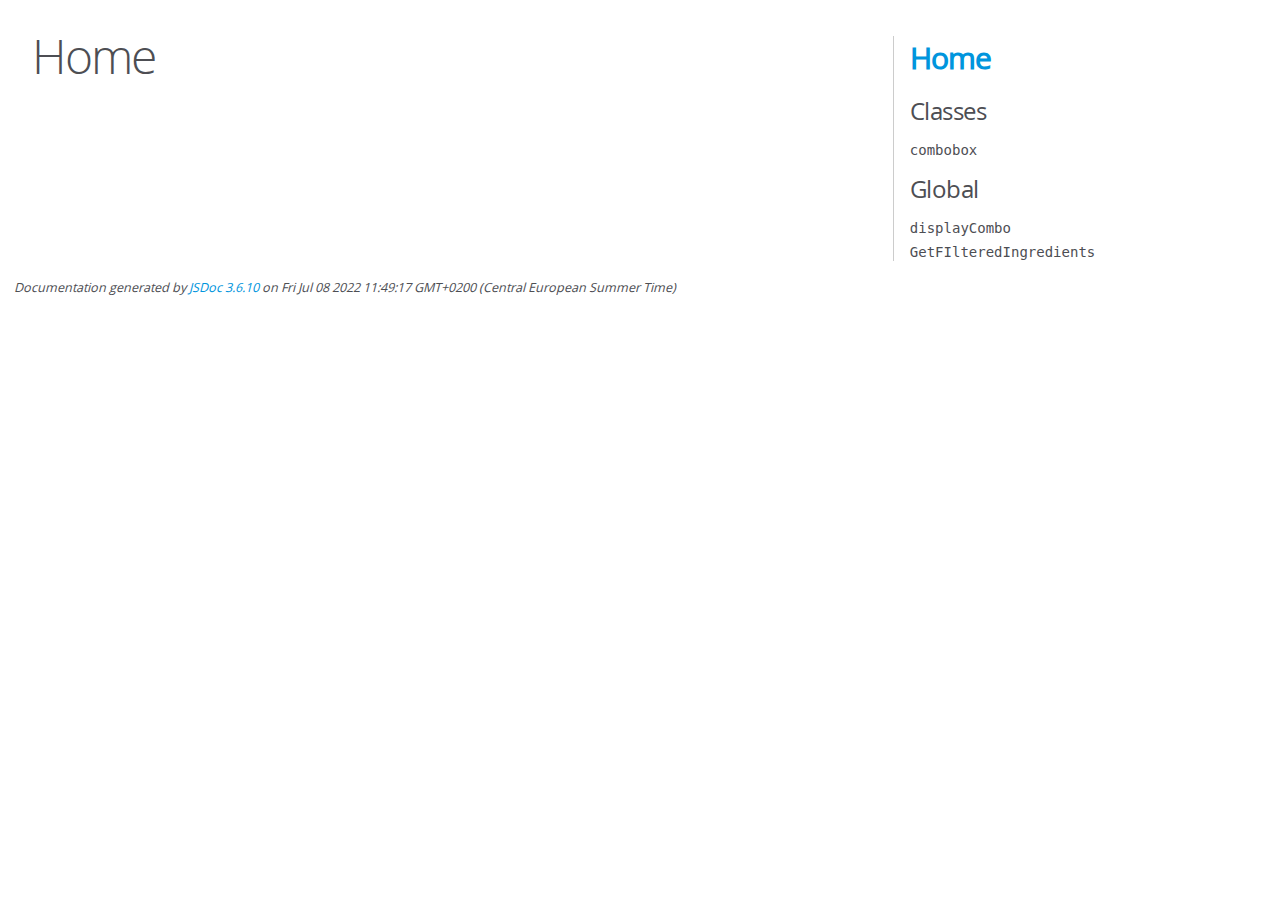
<file: docs/index.html>
<!DOCTYPE html>
<html lang="en">
<head>
    <meta charset="utf-8">
    <title>JSDoc: Home</title>

    <script src="scripts/prettify/prettify.js"> </script>
    <script src="scripts/prettify/lang-css.js"> </script>
    <!--[if lt IE 9]>
      <script src="//html5shiv.googlecode.com/svn/trunk/html5.js"></script>
    <![endif]-->
    <link type="text/css" rel="stylesheet" href="styles/prettify-tomorrow.css">
    <link type="text/css" rel="stylesheet" href="styles/jsdoc-default.css">
</head>

<body>

<div id="main">

    <h1 class="page-title">Home</h1>

    



    


    <h3> </h3>










    









</div>

<nav>
    <h2><a href="index.html">Home</a></h2><h3>Classes</h3><ul><li><a href="combobox.html">combobox</a></li></ul><h3>Global</h3><ul><li><a href="global.html#displayCombo">displayCombo</a></li><li><a href="global.html#GetFIlteredIngredients">GetFIlteredIngredients</a></li></ul>
</nav>

<br class="clear">

<footer>
    Documentation generated by <a href="https://github.com/jsdoc/jsdoc">JSDoc 3.6.10</a> on Fri Jul 08 2022 11:49:17 GMT+0200 (Central European Summer Time)
</footer>

<script> prettyPrint(); </script>
<script src="scripts/linenumber.js"> </script>
</body>
</html>
</file>
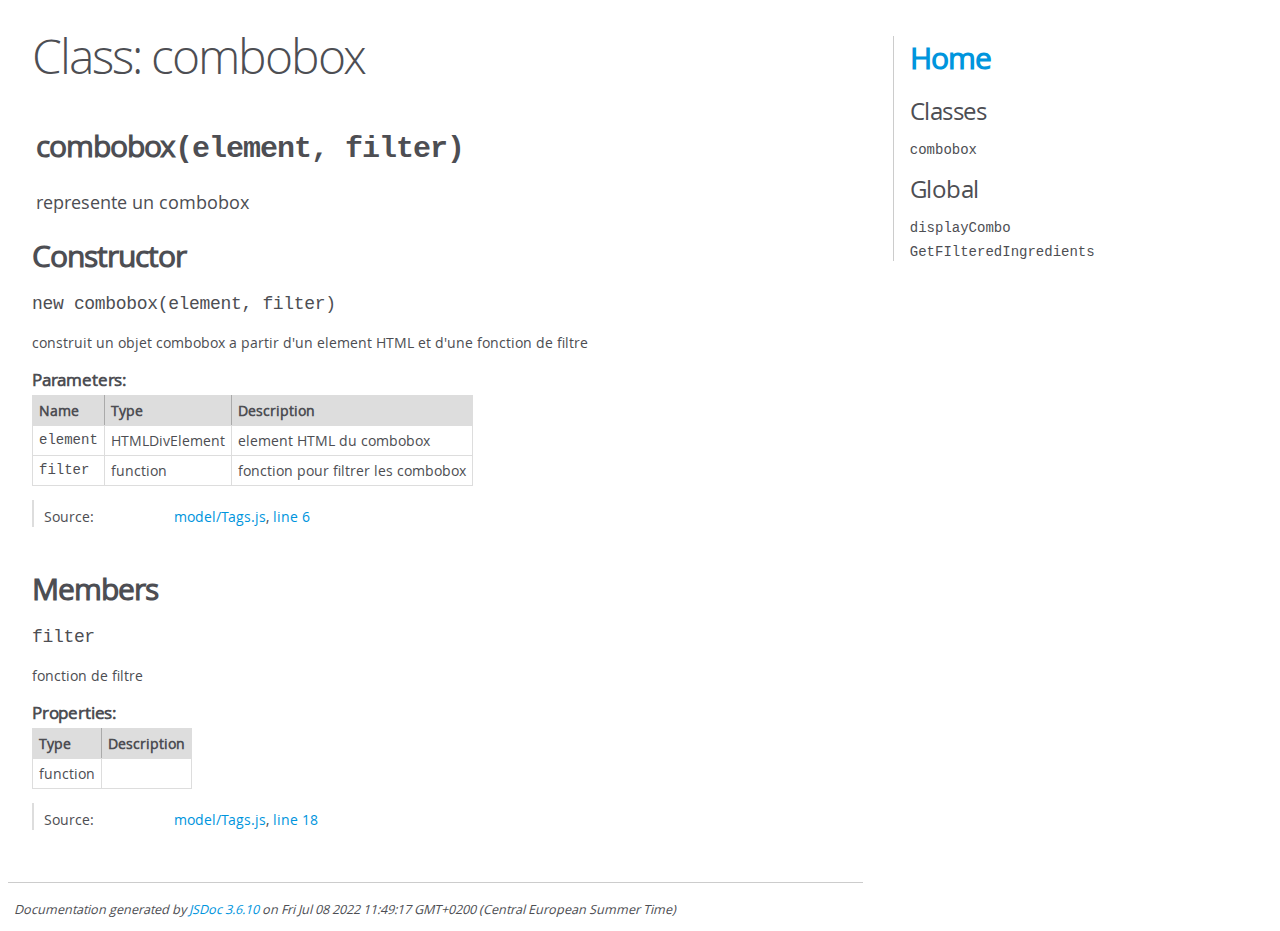
<file: docs/combobox.html>
<!DOCTYPE html>
<html lang="en">
<head>
    <meta charset="utf-8">
    <title>JSDoc: Class: combobox</title>

    <script src="scripts/prettify/prettify.js"> </script>
    <script src="scripts/prettify/lang-css.js"> </script>
    <!--[if lt IE 9]>
      <script src="//html5shiv.googlecode.com/svn/trunk/html5.js"></script>
    <![endif]-->
    <link type="text/css" rel="stylesheet" href="styles/prettify-tomorrow.css">
    <link type="text/css" rel="stylesheet" href="styles/jsdoc-default.css">
</head>

<body>

<div id="main">

    <h1 class="page-title">Class: combobox</h1>

    




<section>

<header>
    
        <h2><span class="attribs"><span class="type-signature"></span></span>combobox<span class="signature">(element, filter)</span><span class="type-signature"></span></h2>
        
            <div class="class-description">represente un combobox</div>
        
    
</header>

<article>
    <div class="container-overview">
    
        

    
    <h2>Constructor</h2>
    

    
    <h4 class="name" id="combobox"><span class="type-signature"></span>new combobox<span class="signature">(element, filter)</span><span class="type-signature"></span></h4>
    

    



<div class="description">
    construit un objet combobox a partir d'un element HTML et d'une fonction de filtre
</div>









    <h5>Parameters:</h5>
    

<table class="params">
    <thead>
    <tr>
        
        <th>Name</th>
        

        <th>Type</th>

        

        

        <th class="last">Description</th>
    </tr>
    </thead>

    <tbody>
    

        <tr>
            
                <td class="name"><code>element</code></td>
            

            <td class="type">
            
                
<span class="param-type">HTMLDivElement</span>


            
            </td>

            

            

            <td class="description last">element HTML du combobox</td>
        </tr>

    

        <tr>
            
                <td class="name"><code>filter</code></td>
            

            <td class="type">
            
                
<span class="param-type">function</span>


            
            </td>

            

            

            <td class="description last">fonction pour filtrer les combobox</td>
        </tr>

    
    </tbody>
</table>






<dl class="details">

    

    

    

    

    

    

    

    

    

    

    

    

    
    <dt class="tag-source">Source:</dt>
    <dd class="tag-source"><ul class="dummy"><li>
        <a href="model_Tags.js.html">model/Tags.js</a>, <a href="model_Tags.js.html#line6">line 6</a>
    </li></ul></dd>
    

    

    

    
</dl>




















    
    </div>

    

    

    

    

    

    

    
        <h3 class="subsection-title">Members</h3>

        
            
<h4 class="name" id="filter"><span class="type-signature"></span>filter<span class="type-signature"></span></h4>




<div class="description">
    fonction de filtre
</div>







    <h5 class="subsection-title">Properties:</h5>

    

<table class="props">
    <thead>
    <tr>
        

        <th>Type</th>

        

        

        <th class="last">Description</th>
    </tr>
    </thead>

    <tbody>
    

        <tr>
            

            <td class="type">
            
                
<span class="param-type">function</span>


            
            </td>

            

            

            <td class="description last"></td>
        </tr>

    
    </tbody>
</table>




<dl class="details">

    

    

    

    

    

    

    

    

    

    

    

    

    
    <dt class="tag-source">Source:</dt>
    <dd class="tag-source"><ul class="dummy"><li>
        <a href="model_Tags.js.html">model/Tags.js</a>, <a href="model_Tags.js.html#line18">line 18</a>
    </li></ul></dd>
    

    

    

    
</dl>






        
    

    

    

    
</article>

</section>




</div>

<nav>
    <h2><a href="index.html">Home</a></h2><h3>Classes</h3><ul><li><a href="combobox.html">combobox</a></li></ul><h3>Global</h3><ul><li><a href="global.html#displayCombo">displayCombo</a></li><li><a href="global.html#GetFIlteredIngredients">GetFIlteredIngredients</a></li></ul>
</nav>

<br class="clear">

<footer>
    Documentation generated by <a href="https://github.com/jsdoc/jsdoc">JSDoc 3.6.10</a> on Fri Jul 08 2022 11:49:17 GMT+0200 (Central European Summer Time)
</footer>

<script> prettyPrint(); </script>
<script src="scripts/linenumber.js"> </script>
</body>
</html>
</file>
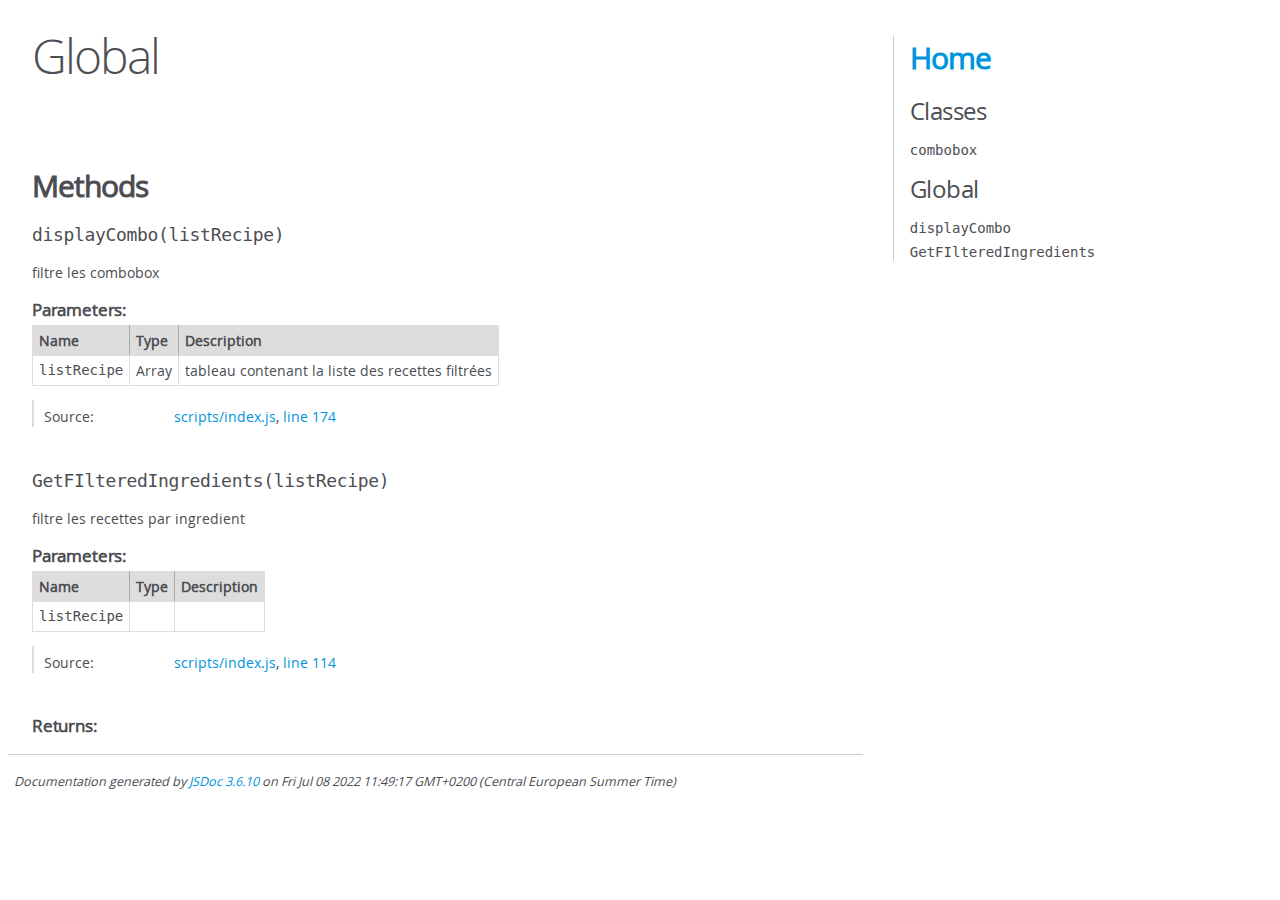
<file: docs/global.html>
<!DOCTYPE html>
<html lang="en">
<head>
    <meta charset="utf-8">
    <title>JSDoc: Global</title>

    <script src="scripts/prettify/prettify.js"> </script>
    <script src="scripts/prettify/lang-css.js"> </script>
    <!--[if lt IE 9]>
      <script src="//html5shiv.googlecode.com/svn/trunk/html5.js"></script>
    <![endif]-->
    <link type="text/css" rel="stylesheet" href="styles/prettify-tomorrow.css">
    <link type="text/css" rel="stylesheet" href="styles/jsdoc-default.css">
</head>

<body>

<div id="main">

    <h1 class="page-title">Global</h1>

    




<section>

<header>
    
        <h2></h2>
        
    
</header>

<article>
    <div class="container-overview">
    
        

        


<dl class="details">

    

    

    

    

    

    

    

    

    

    

    

    

    

    

    

    
</dl>


        
    
    </div>

    

    

    

    

    

    

    

    
        <h3 class="subsection-title">Methods</h3>

        
            

    

    
    <h4 class="name" id="displayCombo"><span class="type-signature"></span>displayCombo<span class="signature">(listRecipe)</span><span class="type-signature"></span></h4>
    

    



<div class="description">
    filtre les combobox
</div>









    <h5>Parameters:</h5>
    

<table class="params">
    <thead>
    <tr>
        
        <th>Name</th>
        

        <th>Type</th>

        

        

        <th class="last">Description</th>
    </tr>
    </thead>

    <tbody>
    

        <tr>
            
                <td class="name"><code>listRecipe</code></td>
            

            <td class="type">
            
                
<span class="param-type">Array</span>


            
            </td>

            

            

            <td class="description last">tableau contenant la liste des recettes filtrées</td>
        </tr>

    
    </tbody>
</table>






<dl class="details">

    

    

    

    

    

    

    

    

    

    

    

    

    
    <dt class="tag-source">Source:</dt>
    <dd class="tag-source"><ul class="dummy"><li>
        <a href="scripts_index.js.html">scripts/index.js</a>, <a href="scripts_index.js.html#line174">line 174</a>
    </li></ul></dd>
    

    

    

    
</dl>




















        
            

    

    
    <h4 class="name" id="GetFIlteredIngredients"><span class="type-signature"></span>GetFIlteredIngredients<span class="signature">(listRecipe)</span><span class="type-signature"></span></h4>
    

    



<div class="description">
    filtre les recettes par ingredient
</div>









    <h5>Parameters:</h5>
    

<table class="params">
    <thead>
    <tr>
        
        <th>Name</th>
        

        <th>Type</th>

        

        

        <th class="last">Description</th>
    </tr>
    </thead>

    <tbody>
    

        <tr>
            
                <td class="name"><code>listRecipe</code></td>
            

            <td class="type">
            
            </td>

            

            

            <td class="description last"></td>
        </tr>

    
    </tbody>
</table>






<dl class="details">

    

    

    

    

    

    

    

    

    

    

    

    

    
    <dt class="tag-source">Source:</dt>
    <dd class="tag-source"><ul class="dummy"><li>
        <a href="scripts_index.js.html">scripts/index.js</a>, <a href="scripts_index.js.html#line114">line 114</a>
    </li></ul></dd>
    

    

    

    
</dl>















<h5>Returns:</h5>

        


    





        
    

    

    
</article>

</section>




</div>

<nav>
    <h2><a href="index.html">Home</a></h2><h3>Classes</h3><ul><li><a href="combobox.html">combobox</a></li></ul><h3>Global</h3><ul><li><a href="global.html#displayCombo">displayCombo</a></li><li><a href="global.html#GetFIlteredIngredients">GetFIlteredIngredients</a></li></ul>
</nav>

<br class="clear">

<footer>
    Documentation generated by <a href="https://github.com/jsdoc/jsdoc">JSDoc 3.6.10</a> on Fri Jul 08 2022 11:49:17 GMT+0200 (Central European Summer Time)
</footer>

<script> prettyPrint(); </script>
<script src="scripts/linenumber.js"> </script>
</body>
</html>
</file>
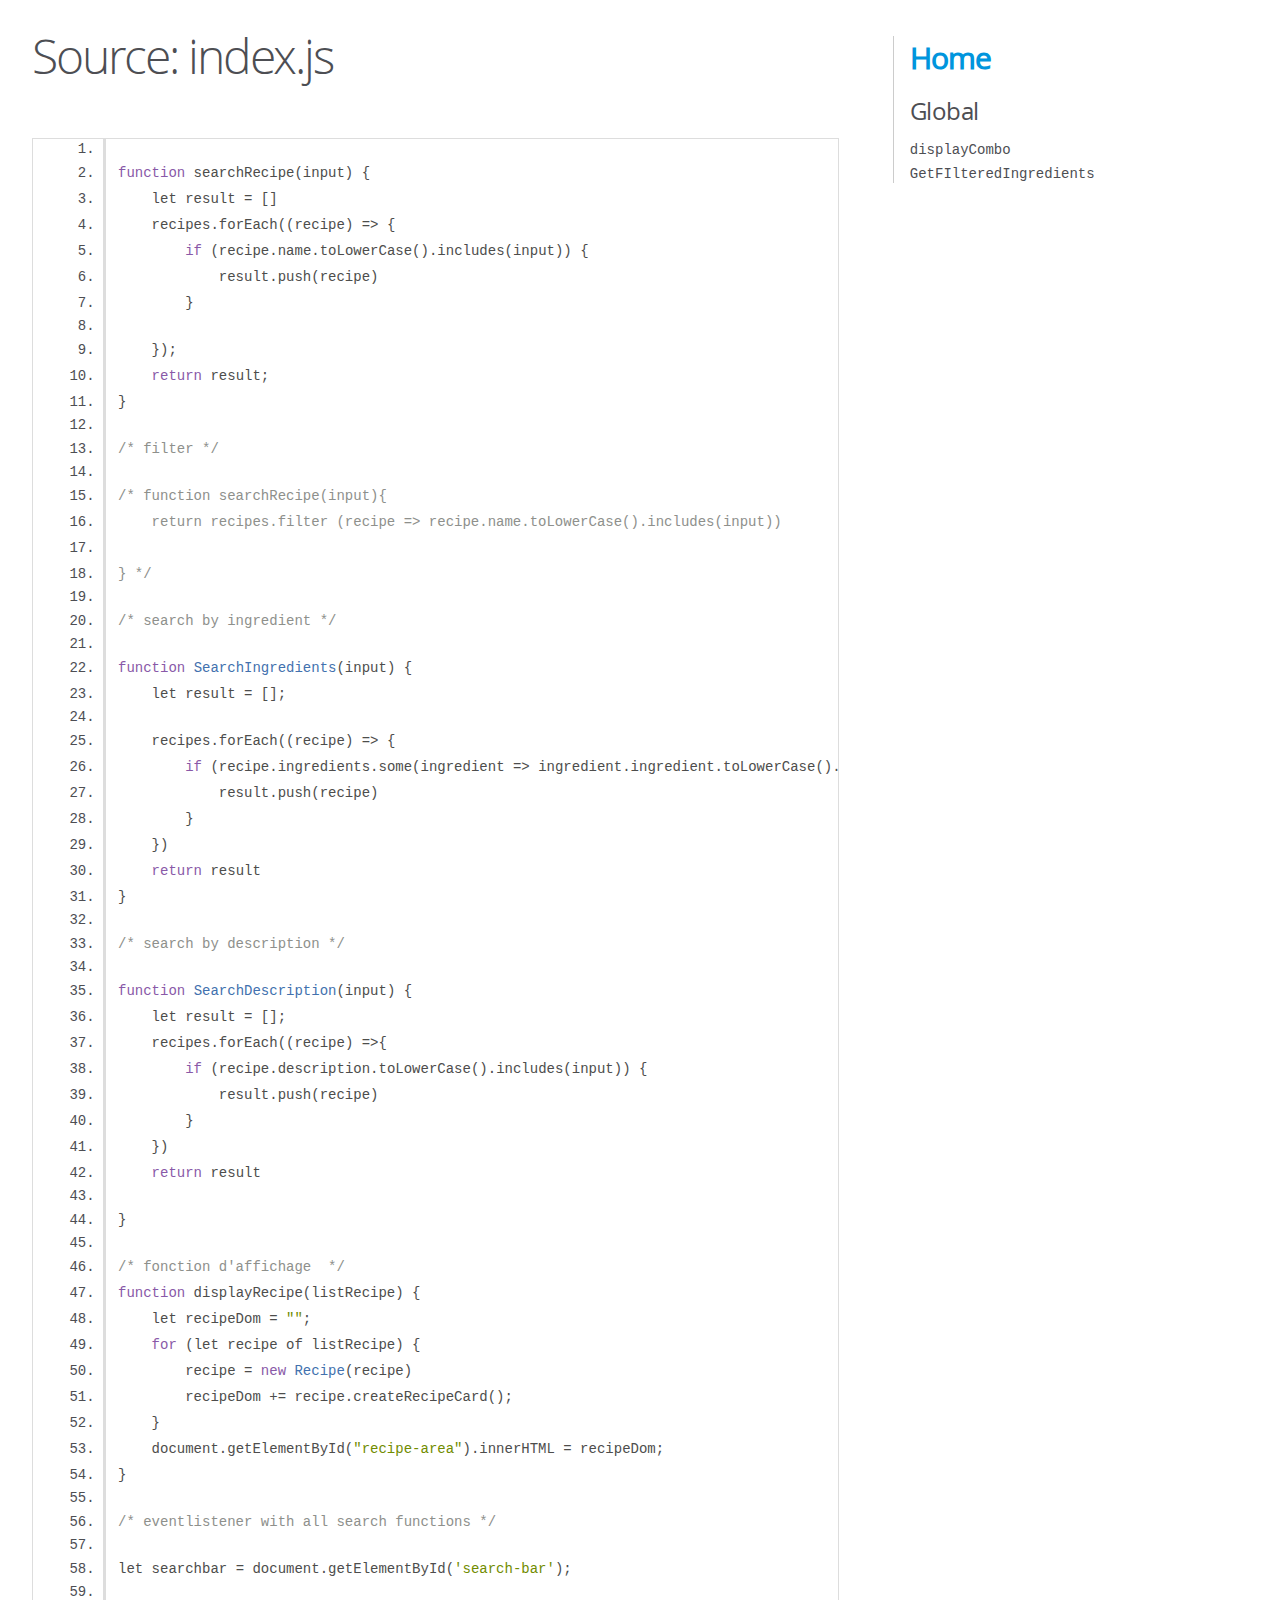
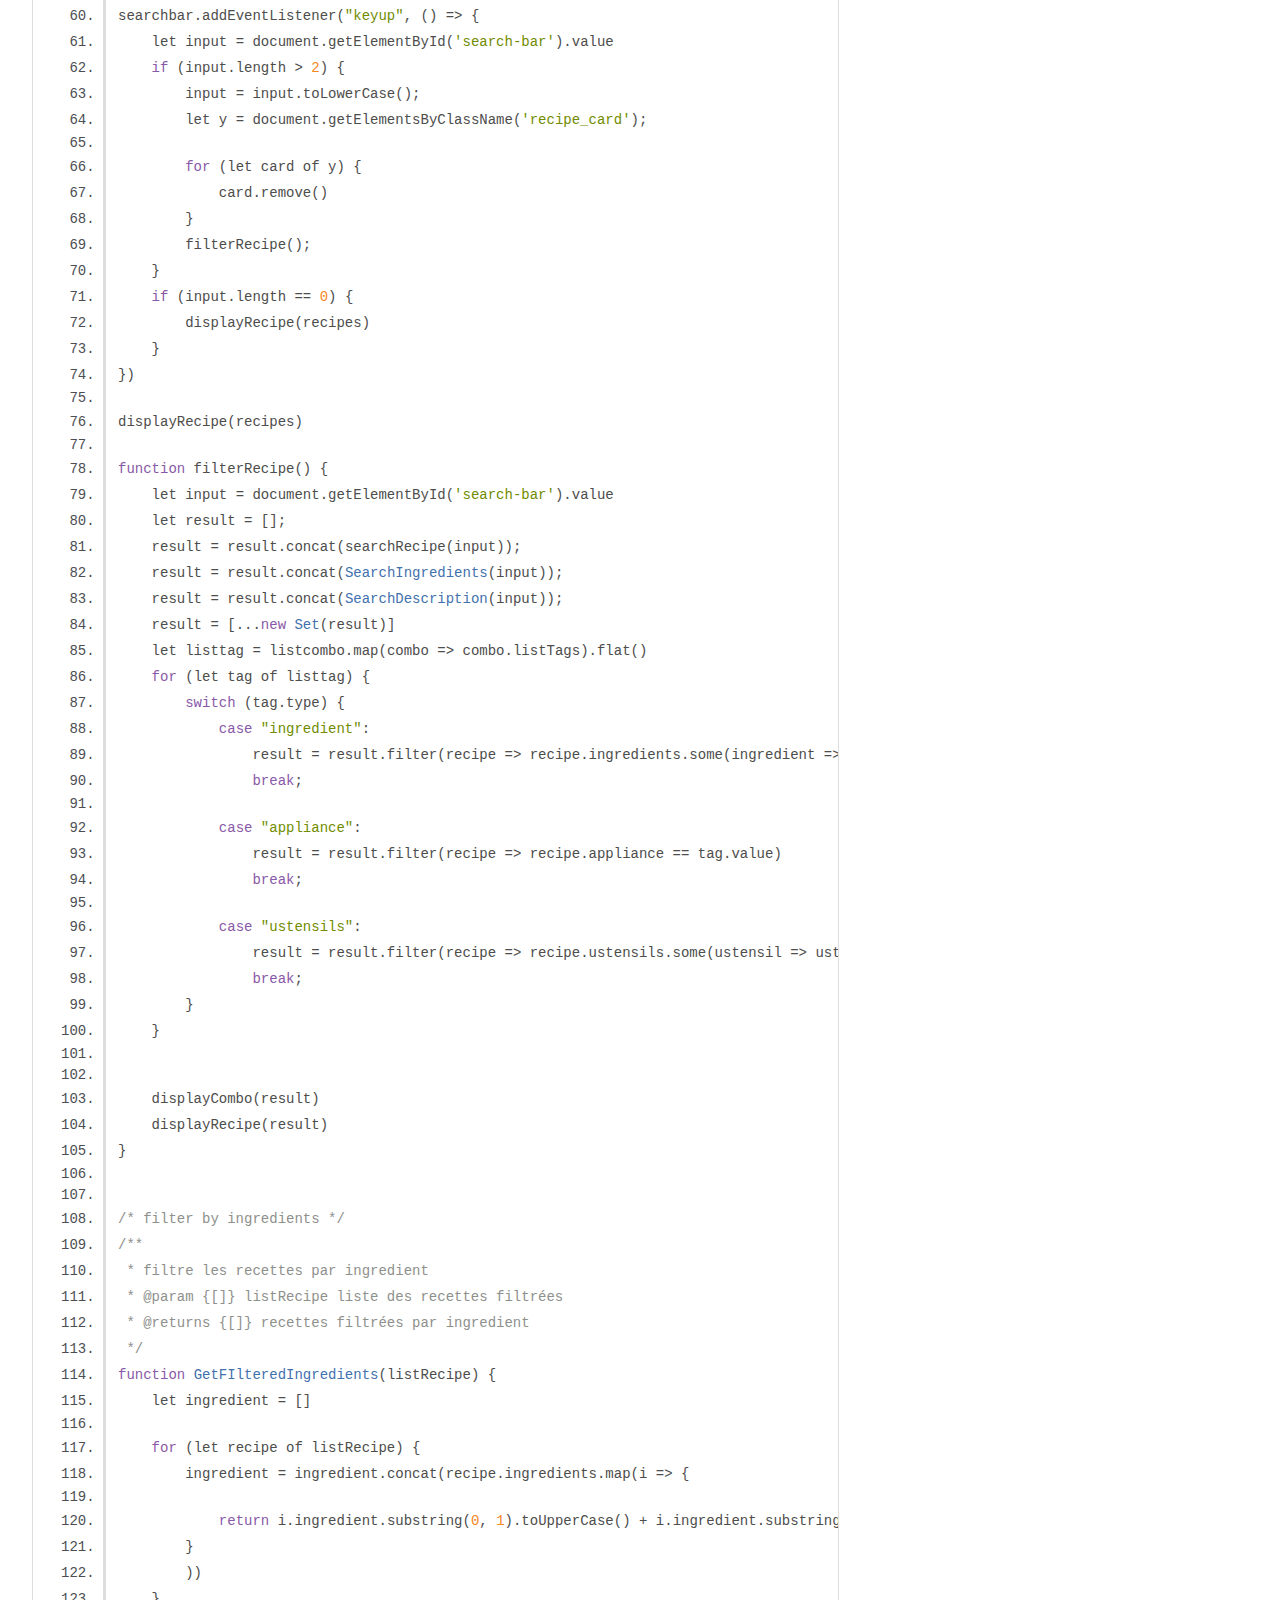
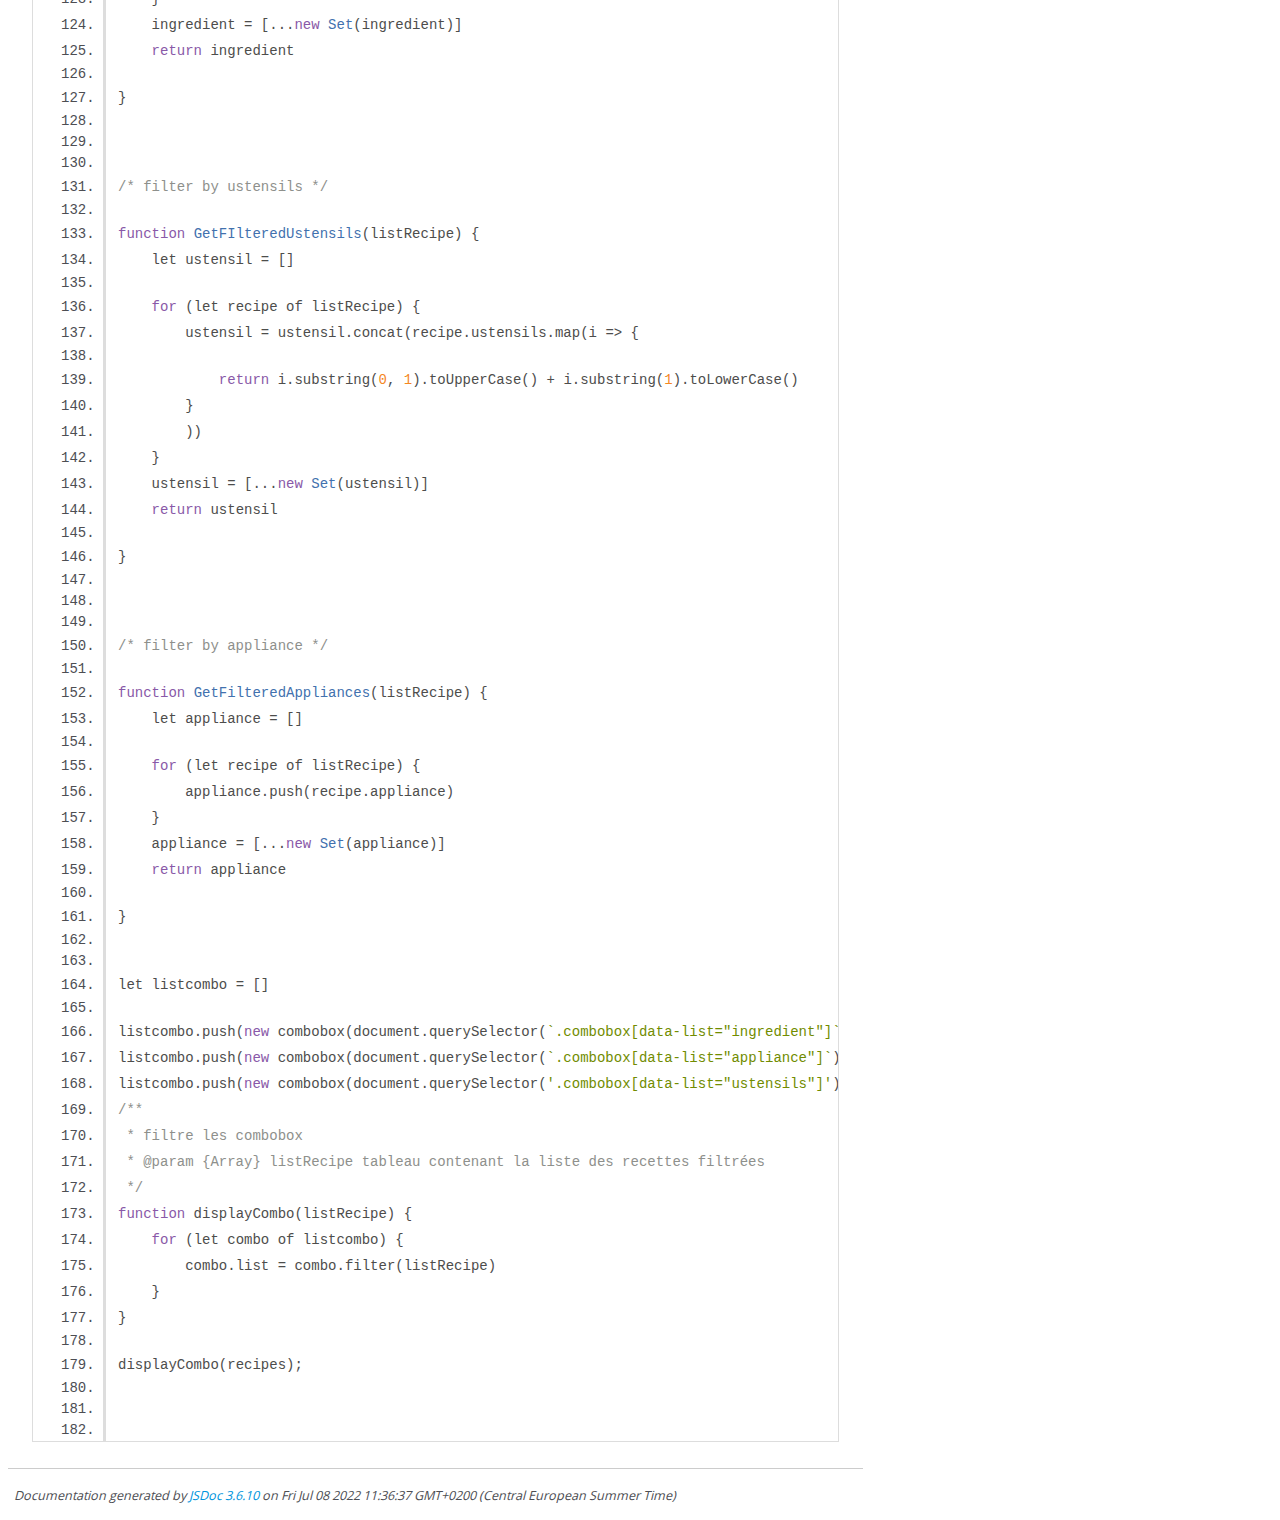
<file: docs/index.js.html>
<!DOCTYPE html>
<html lang="en">
<head>
    <meta charset="utf-8">
    <title>JSDoc: Source: index.js</title>

    <script src="scripts/prettify/prettify.js"> </script>
    <script src="scripts/prettify/lang-css.js"> </script>
    <!--[if lt IE 9]>
      <script src="//html5shiv.googlecode.com/svn/trunk/html5.js"></script>
    <![endif]-->
    <link type="text/css" rel="stylesheet" href="styles/prettify-tomorrow.css">
    <link type="text/css" rel="stylesheet" href="styles/jsdoc-default.css">
</head>

<body>

<div id="main">

    <h1 class="page-title">Source: index.js</h1>

    



    
    <section>
        <article>
            <pre class="prettyprint source linenums"><code>
function searchRecipe(input) {
    let result = []
    recipes.forEach((recipe) => {
        if (recipe.name.toLowerCase().includes(input)) {
            result.push(recipe)
        }

    });
    return result;
}

/* filter */

/* function searchRecipe(input){
    return recipes.filter (recipe => recipe.name.toLowerCase().includes(input))
    
} */

/* search by ingredient */

function SearchIngredients(input) {
    let result = [];

    recipes.forEach((recipe) => {
        if (recipe.ingredients.some(ingredient => ingredient.ingredient.toLowerCase().includes(input))) {
            result.push(recipe)
        }
    })
    return result
}

/* search by description */

function SearchDescription(input) {
    let result = [];
    recipes.forEach((recipe) =>{
        if (recipe.description.toLowerCase().includes(input)) {
            result.push(recipe)
        }
    })
    return result

}

/* fonction d'affichage  */
function displayRecipe(listRecipe) {
    let recipeDom = "";
    for (let recipe of listRecipe) {
        recipe = new Recipe(recipe)
        recipeDom += recipe.createRecipeCard();
    }
    document.getElementById("recipe-area").innerHTML = recipeDom;
}

/* eventlistener with all search functions */

let searchbar = document.getElementById('search-bar');

searchbar.addEventListener("keyup", () => {
    let input = document.getElementById('search-bar').value
    if (input.length > 2) {
        input = input.toLowerCase();
        let y = document.getElementsByClassName('recipe_card');

        for (let card of y) {
            card.remove()
        }
        filterRecipe();
    }
    if (input.length == 0) {
        displayRecipe(recipes)
    }
})

displayRecipe(recipes)

function filterRecipe() {
    let input = document.getElementById('search-bar').value
    let result = [];
    result = result.concat(searchRecipe(input));
    result = result.concat(SearchIngredients(input));
    result = result.concat(SearchDescription(input));
    result = [...new Set(result)]
    let listtag = listcombo.map(combo => combo.listTags).flat()
    for (let tag of listtag) {
        switch (tag.type) {
            case "ingredient":
                result = result.filter(recipe => recipe.ingredients.some(ingredient => ingredient.ingredient == tag.value))
                break;

            case "appliance":
                result = result.filter(recipe => recipe.appliance == tag.value)
                break;

            case "ustensils":
                result = result.filter(recipe => recipe.ustensils.some(ustensil => ustensil.toLowerCase() == tag.value.toLowerCase()))
                break;
        }
    }


    displayCombo(result)
    displayRecipe(result)
}


/* filter by ingredients */
/**
 * filtre les recettes par ingredient
 * @param {[]} listRecipe liste des recettes filtrées
 * @returns {[]} recettes filtrées par ingredient
 */
function GetFIlteredIngredients(listRecipe) {
    let ingredient = []

    for (let recipe of listRecipe) {
        ingredient = ingredient.concat(recipe.ingredients.map(i => {

            return i.ingredient.substring(0, 1).toUpperCase() + i.ingredient.substring(1).toLowerCase()
        }
        ))
    }
    ingredient = [...new Set(ingredient)]
    return ingredient

}



/* filter by ustensils */

function GetFIlteredUstensils(listRecipe) {
    let ustensil = []

    for (let recipe of listRecipe) {
        ustensil = ustensil.concat(recipe.ustensils.map(i => {

            return i.substring(0, 1).toUpperCase() + i.substring(1).toLowerCase()
        }
        ))
    }
    ustensil = [...new Set(ustensil)]
    return ustensil

}



/* filter by appliance */

function GetFilteredAppliances(listRecipe) {
    let appliance = []

    for (let recipe of listRecipe) {
        appliance.push(recipe.appliance)
    }
    appliance = [...new Set(appliance)]
    return appliance

}


let listcombo = []

listcombo.push(new combobox(document.querySelector(`.combobox[data-list="ingredient"]`), GetFIlteredIngredients))
listcombo.push(new combobox(document.querySelector(`.combobox[data-list="appliance"]`), GetFilteredAppliances))
listcombo.push(new combobox(document.querySelector('.combobox[data-list="ustensils"]'), GetFIlteredUstensils))
/**
 * filtre les combobox
 * @param {Array} listRecipe tableau contenant la liste des recettes filtrées
 */
function displayCombo(listRecipe) {
    for (let combo of listcombo) {
        combo.list = combo.filter(listRecipe)
    }
}

displayCombo(recipes);



</code></pre>
        </article>
    </section>




</div>

<nav>
    <h2><a href="index.html">Home</a></h2><h3>Global</h3><ul><li><a href="global.html#displayCombo">displayCombo</a></li><li><a href="global.html#GetFIlteredIngredients">GetFIlteredIngredients</a></li></ul>
</nav>

<br class="clear">

<footer>
    Documentation generated by <a href="https://github.com/jsdoc/jsdoc">JSDoc 3.6.10</a> on Fri Jul 08 2022 11:36:37 GMT+0200 (Central European Summer Time)
</footer>

<script> prettyPrint(); </script>
<script src="scripts/linenumber.js"> </script>
</body>
</html>
</file>
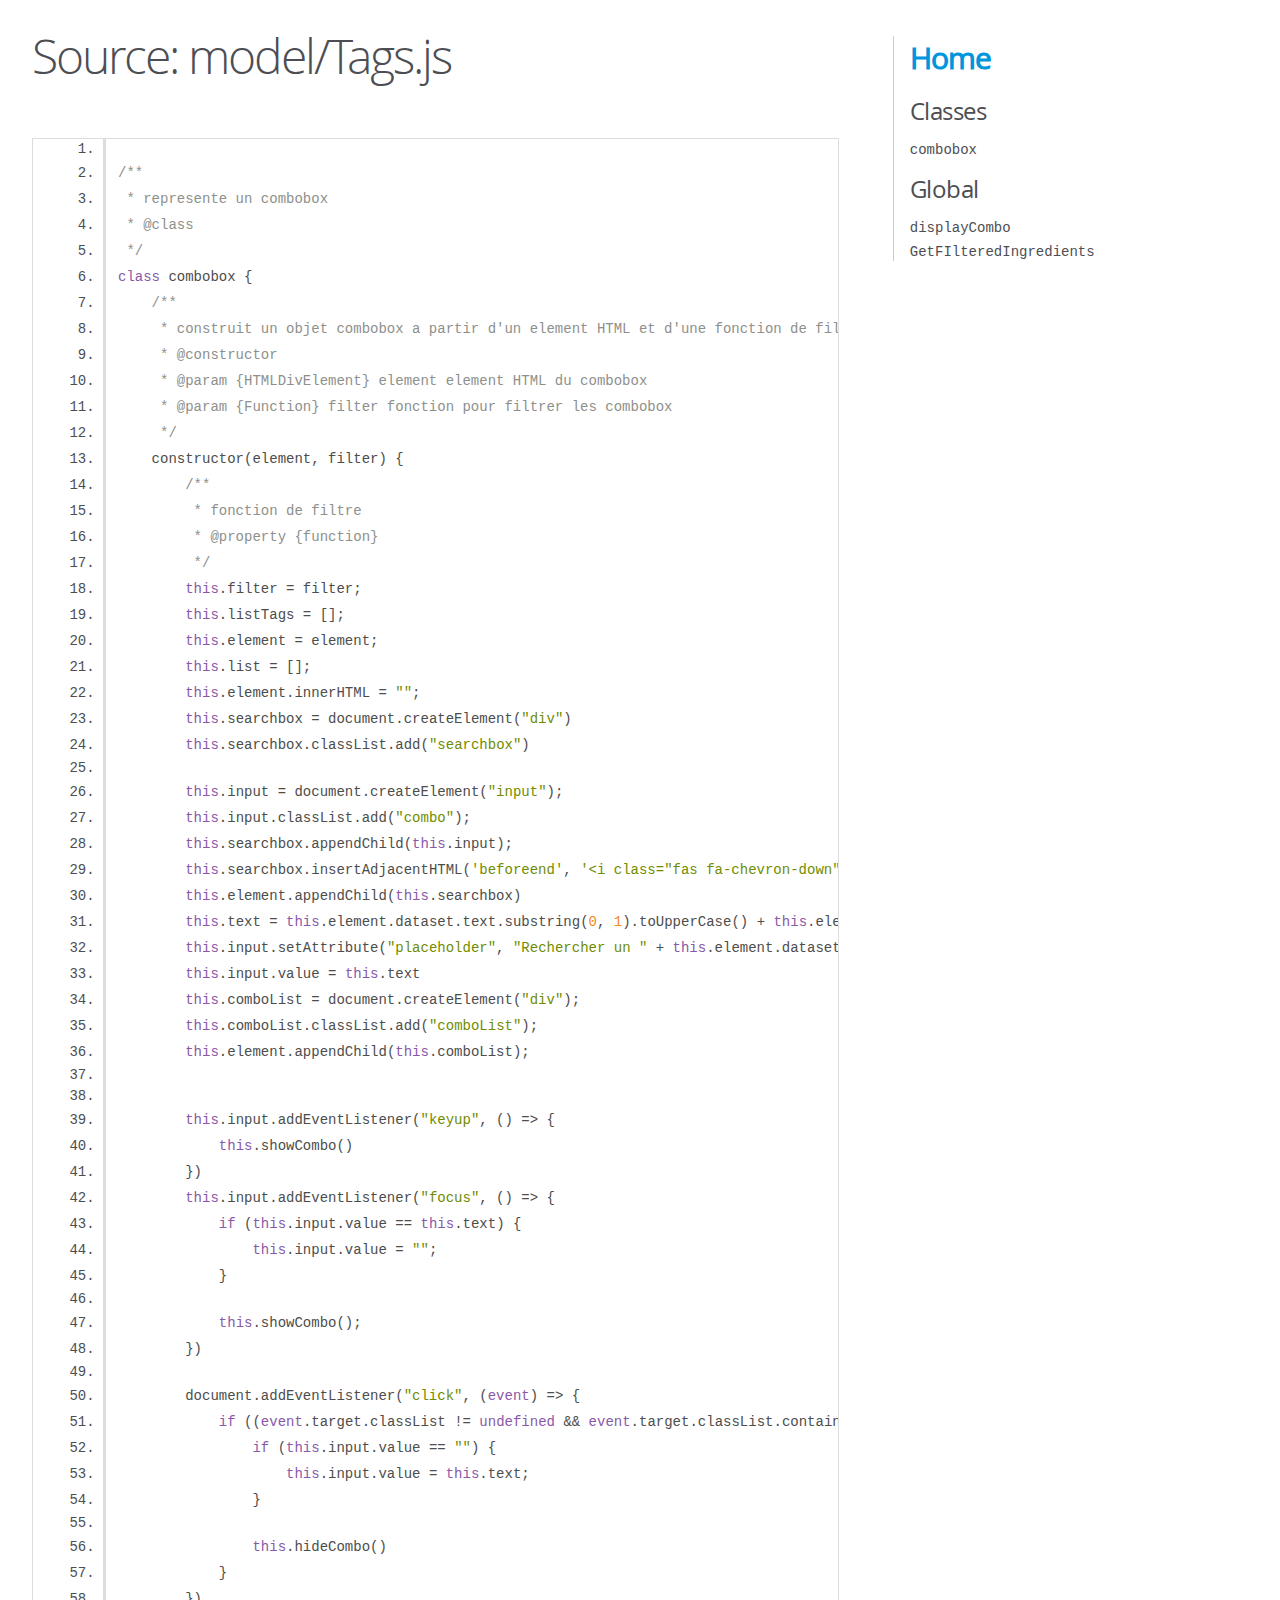
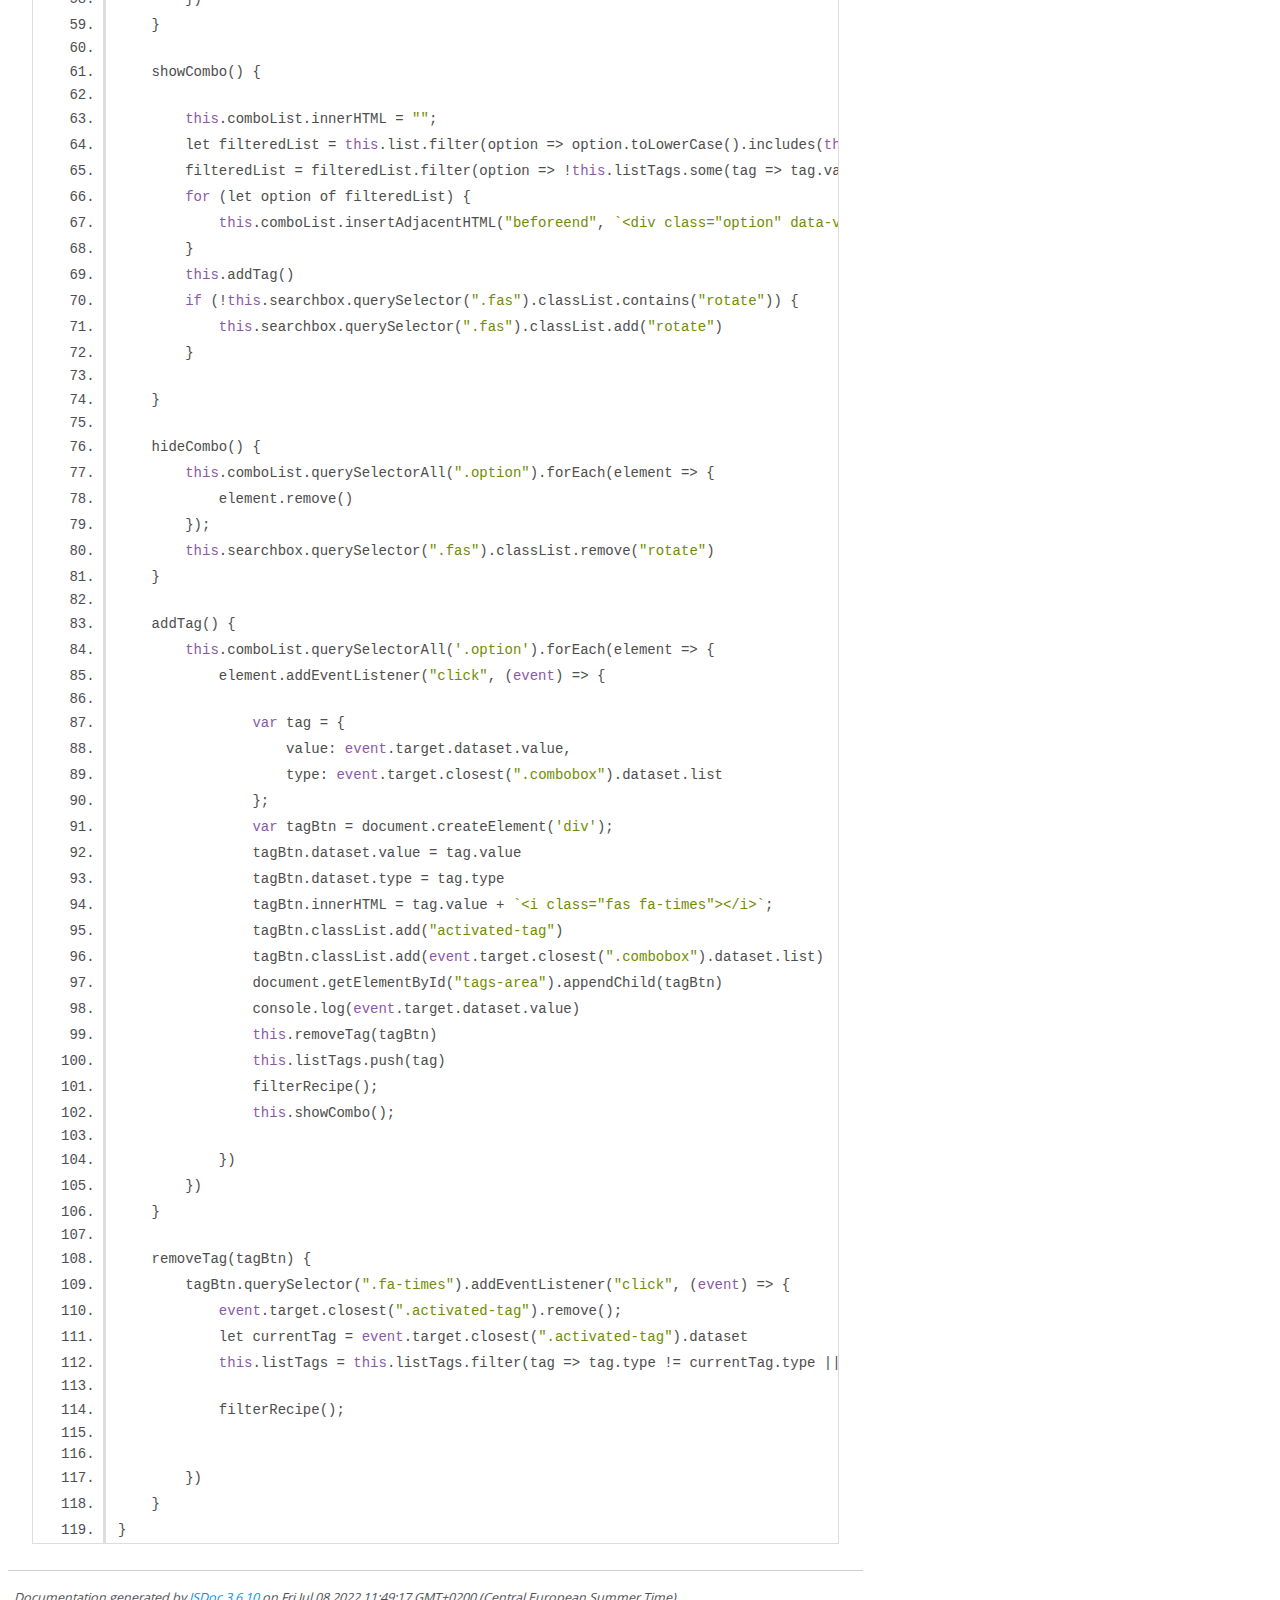
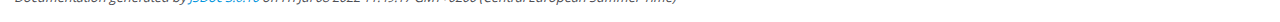
<file: docs/model_Tags.js.html>
<!DOCTYPE html>
<html lang="en">
<head>
    <meta charset="utf-8">
    <title>JSDoc: Source: model/Tags.js</title>

    <script src="scripts/prettify/prettify.js"> </script>
    <script src="scripts/prettify/lang-css.js"> </script>
    <!--[if lt IE 9]>
      <script src="//html5shiv.googlecode.com/svn/trunk/html5.js"></script>
    <![endif]-->
    <link type="text/css" rel="stylesheet" href="styles/prettify-tomorrow.css">
    <link type="text/css" rel="stylesheet" href="styles/jsdoc-default.css">
</head>

<body>

<div id="main">

    <h1 class="page-title">Source: model/Tags.js</h1>

    



    
    <section>
        <article>
            <pre class="prettyprint source linenums"><code>
/**
 * represente un combobox
 * @class 
 */
class combobox {
    /**
     * construit un objet combobox a partir d'un element HTML et d'une fonction de filtre
     * @constructor
     * @param {HTMLDivElement} element element HTML du combobox
     * @param {Function} filter fonction pour filtrer les combobox
     */
    constructor(element, filter) {
        /**
         * fonction de filtre 
         * @property {function}
         */
        this.filter = filter;
        this.listTags = [];
        this.element = element;
        this.list = [];
        this.element.innerHTML = "";
        this.searchbox = document.createElement("div")
        this.searchbox.classList.add("searchbox")

        this.input = document.createElement("input");
        this.input.classList.add("combo");
        this.searchbox.appendChild(this.input);
        this.searchbox.insertAdjacentHTML('beforeend', '&lt;i class="fas fa-chevron-down">&lt;/i>');
        this.element.appendChild(this.searchbox)
        this.text = this.element.dataset.text.substring(0, 1).toUpperCase() + this.element.dataset.text.substring(1)
        this.input.setAttribute("placeholder", "Rechercher un " + this.element.dataset.text)
        this.input.value = this.text
        this.comboList = document.createElement("div");
        this.comboList.classList.add("comboList");
        this.element.appendChild(this.comboList);


        this.input.addEventListener("keyup", () => {
            this.showCombo()
        })
        this.input.addEventListener("focus", () => {
            if (this.input.value == this.text) {
                this.input.value = "";
            }

            this.showCombo();
        })

        document.addEventListener("click", (event) => {
            if ((event.target.classList != undefined &amp;&amp; event.target.classList.contains(".combobox") &amp;&amp; event.target != this.element) || (event.target.closest(".combobox") != this.element)) {
                if (this.input.value == "") {
                    this.input.value = this.text;
                }

                this.hideCombo()
            }
        })
    }

    showCombo() {

        this.comboList.innerHTML = "";
        let filteredList = this.list.filter(option => option.toLowerCase().includes(this.input.value.toLowerCase()))
        filteredList = filteredList.filter(option => !this.listTags.some(tag => tag.value == option))
        for (let option of filteredList) {
            this.comboList.insertAdjacentHTML("beforeend", `&lt;div class="option" data-value="${option}">${option}&lt;/div>`);
        }
        this.addTag()
        if (!this.searchbox.querySelector(".fas").classList.contains("rotate")) {
            this.searchbox.querySelector(".fas").classList.add("rotate")
        }

    }

    hideCombo() {
        this.comboList.querySelectorAll(".option").forEach(element => {
            element.remove()
        });
        this.searchbox.querySelector(".fas").classList.remove("rotate")
    }

    addTag() {
        this.comboList.querySelectorAll('.option').forEach(element => {
            element.addEventListener("click", (event) => {

                var tag = {
                    value: event.target.dataset.value,
                    type: event.target.closest(".combobox").dataset.list
                };
                var tagBtn = document.createElement('div');
                tagBtn.dataset.value = tag.value
                tagBtn.dataset.type = tag.type
                tagBtn.innerHTML = tag.value + `&lt;i class="fas fa-times">&lt;/i>`;
                tagBtn.classList.add("activated-tag")
                tagBtn.classList.add(event.target.closest(".combobox").dataset.list)
                document.getElementById("tags-area").appendChild(tagBtn)
                console.log(event.target.dataset.value)
                this.removeTag(tagBtn)
                this.listTags.push(tag)
                filterRecipe();
                this.showCombo();

            })
        })
    }

    removeTag(tagBtn) {
        tagBtn.querySelector(".fa-times").addEventListener("click", (event) => {
            event.target.closest(".activated-tag").remove();
            let currentTag = event.target.closest(".activated-tag").dataset
            this.listTags = this.listTags.filter(tag => tag.type != currentTag.type || tag.value != currentTag.value)

            filterRecipe();


        })
    }
}
</code></pre>
        </article>
    </section>




</div>

<nav>
    <h2><a href="index.html">Home</a></h2><h3>Classes</h3><ul><li><a href="combobox.html">combobox</a></li></ul><h3>Global</h3><ul><li><a href="global.html#displayCombo">displayCombo</a></li><li><a href="global.html#GetFIlteredIngredients">GetFIlteredIngredients</a></li></ul>
</nav>

<br class="clear">

<footer>
    Documentation generated by <a href="https://github.com/jsdoc/jsdoc">JSDoc 3.6.10</a> on Fri Jul 08 2022 11:49:17 GMT+0200 (Central European Summer Time)
</footer>

<script> prettyPrint(); </script>
<script src="scripts/linenumber.js"> </script>
</body>
</html>
</file>
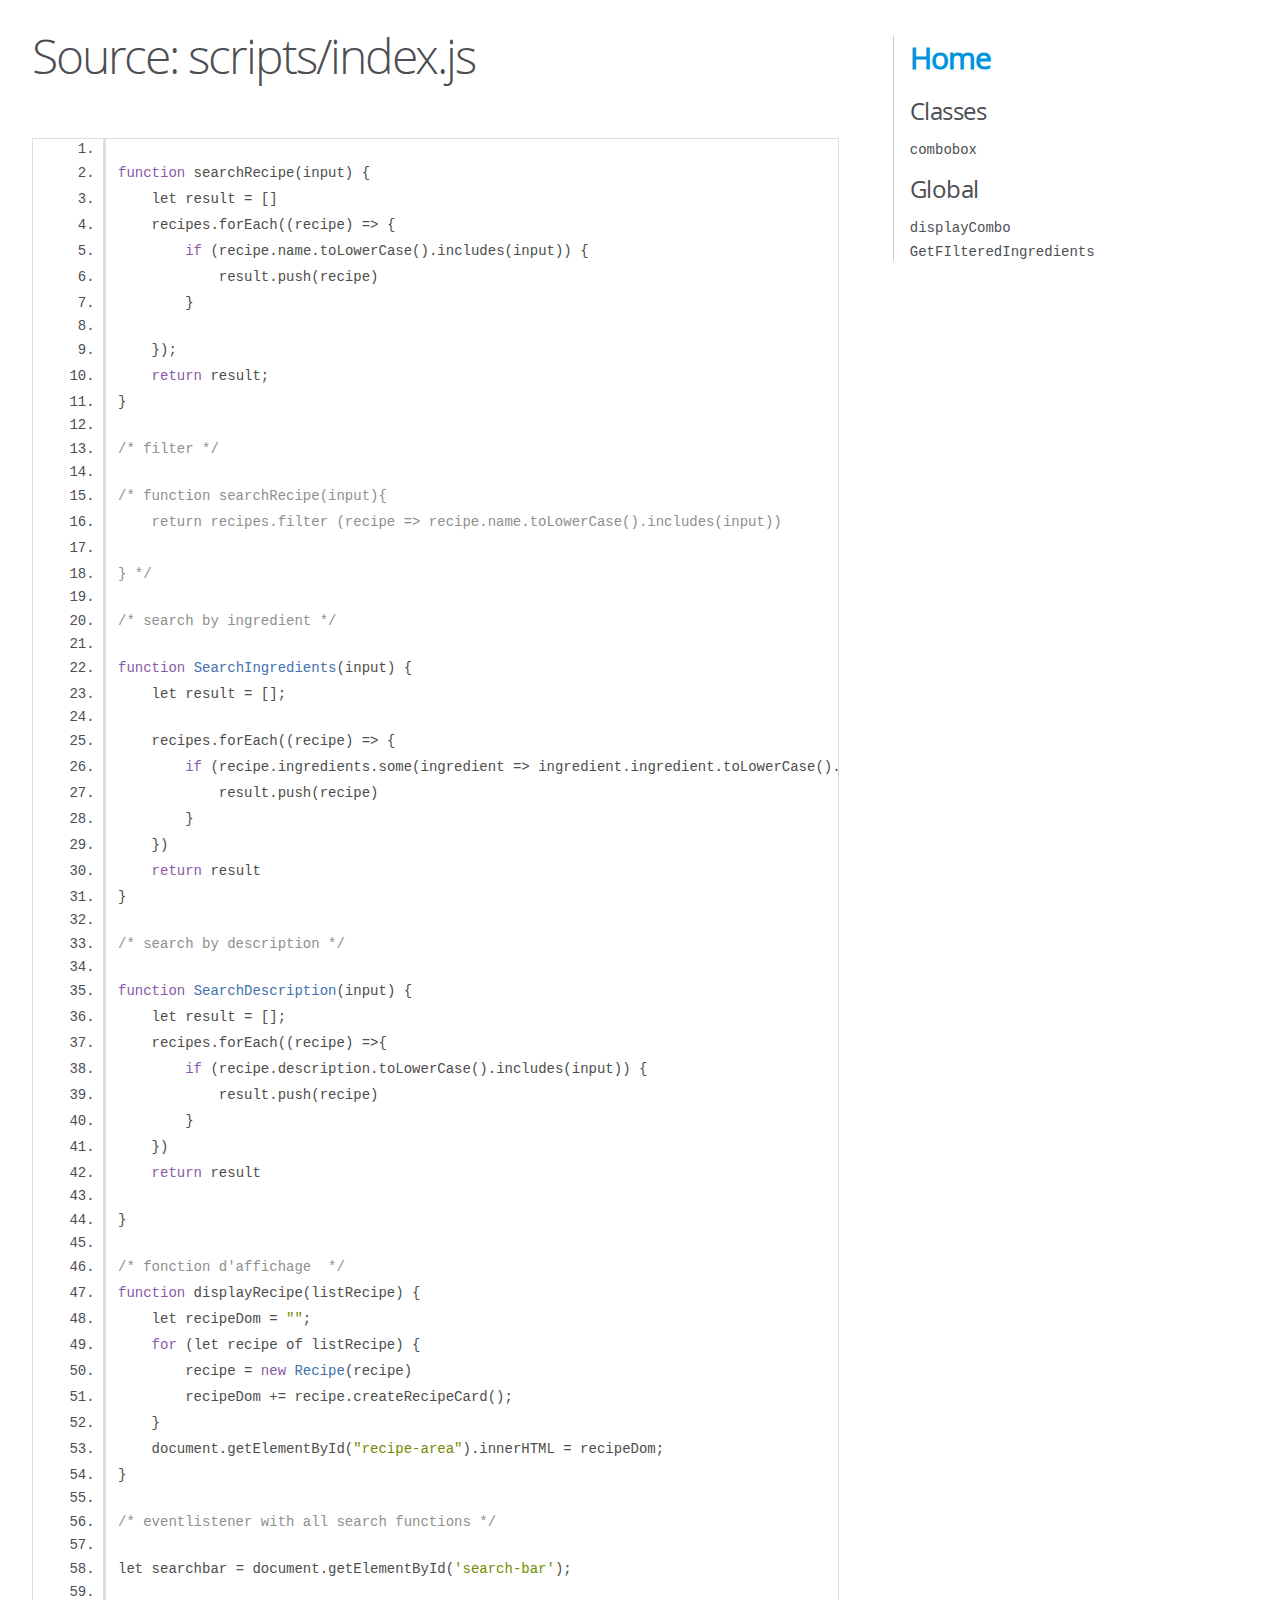
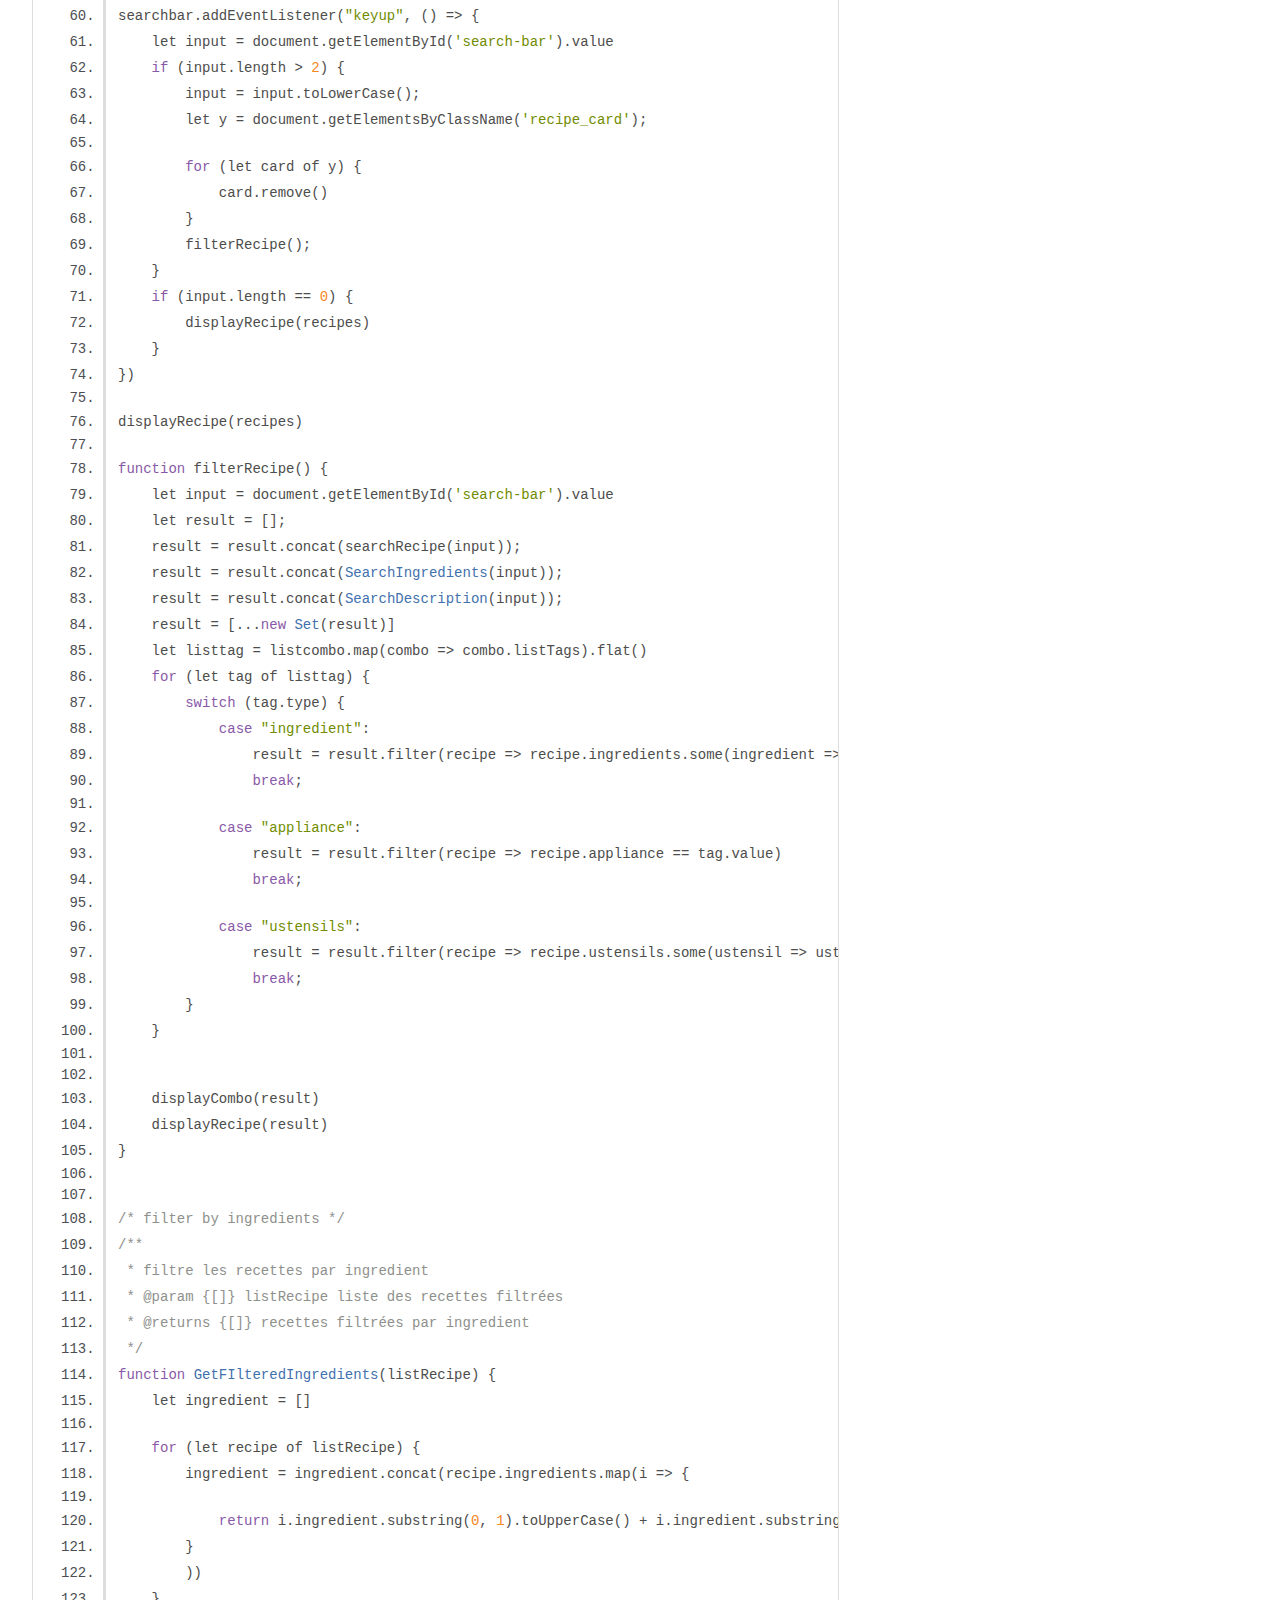
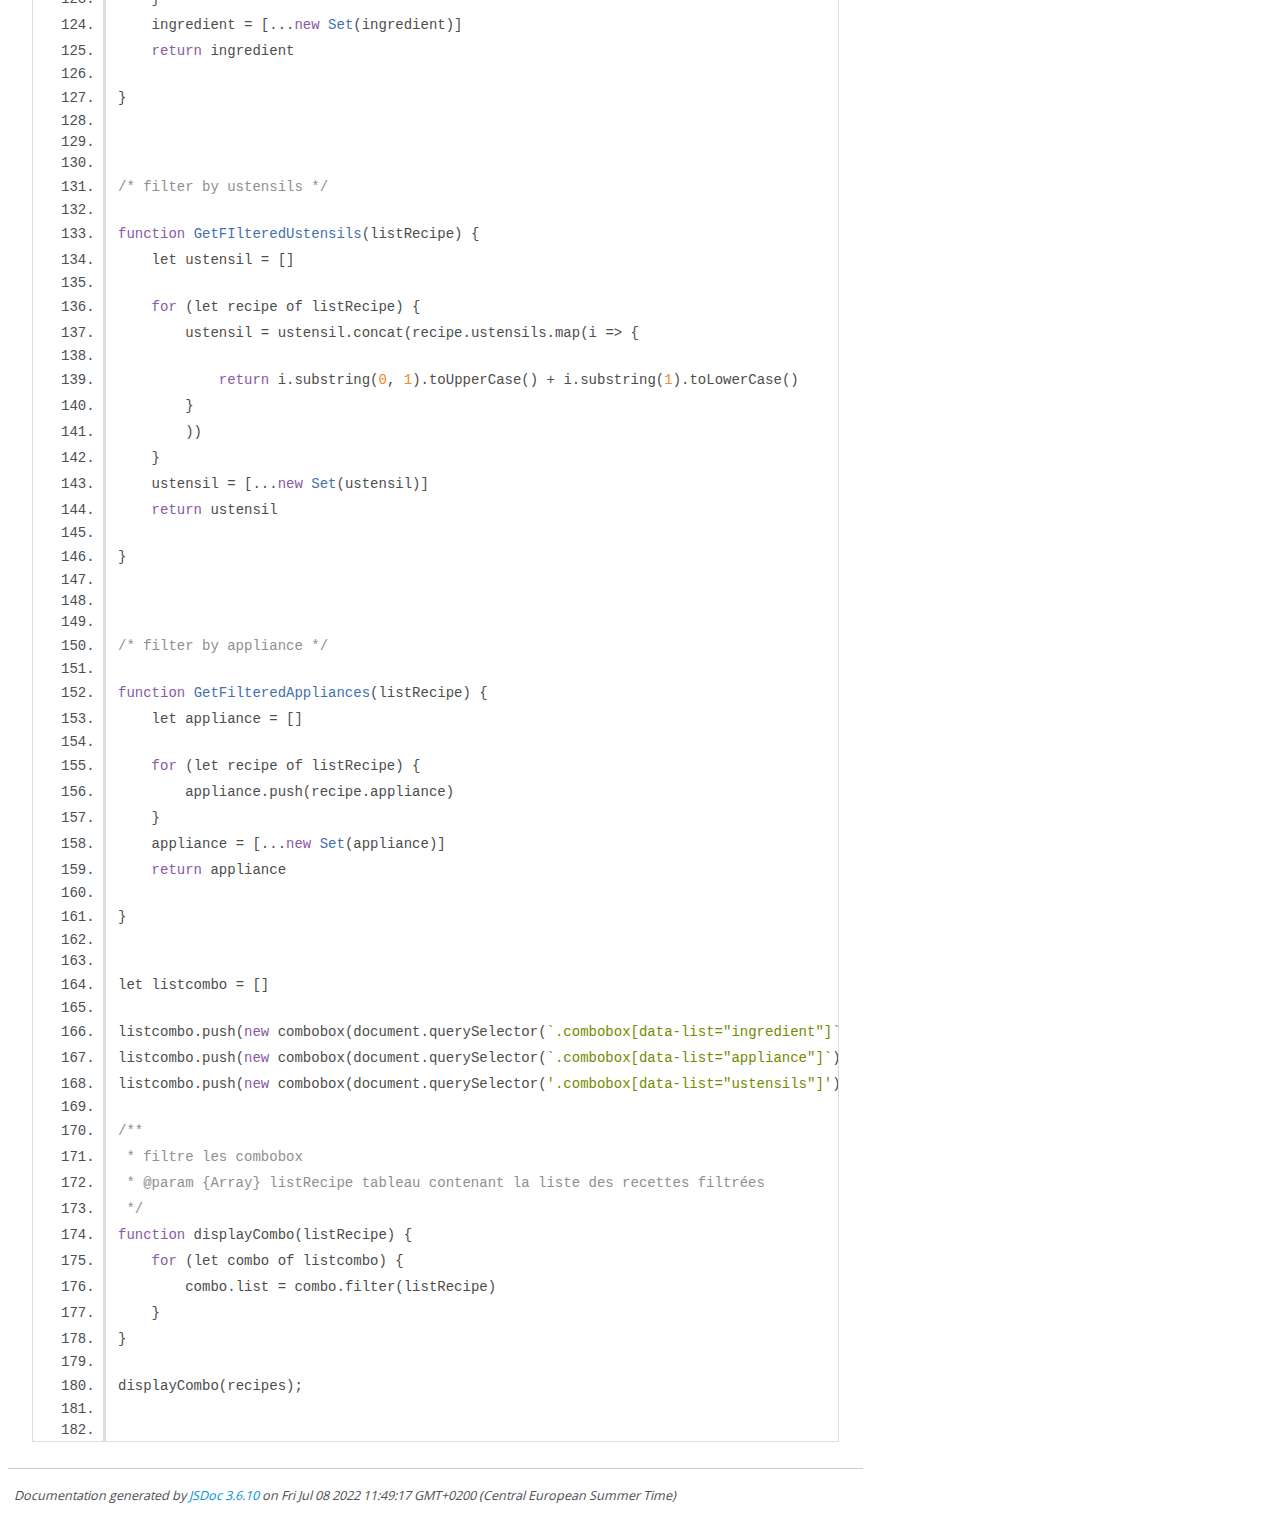
<file: docs/scripts_index.js.html>
<!DOCTYPE html>
<html lang="en">
<head>
    <meta charset="utf-8">
    <title>JSDoc: Source: scripts/index.js</title>

    <script src="scripts/prettify/prettify.js"> </script>
    <script src="scripts/prettify/lang-css.js"> </script>
    <!--[if lt IE 9]>
      <script src="//html5shiv.googlecode.com/svn/trunk/html5.js"></script>
    <![endif]-->
    <link type="text/css" rel="stylesheet" href="styles/prettify-tomorrow.css">
    <link type="text/css" rel="stylesheet" href="styles/jsdoc-default.css">
</head>

<body>

<div id="main">

    <h1 class="page-title">Source: scripts/index.js</h1>

    



    
    <section>
        <article>
            <pre class="prettyprint source linenums"><code>
function searchRecipe(input) {
    let result = []
    recipes.forEach((recipe) => {
        if (recipe.name.toLowerCase().includes(input)) {
            result.push(recipe)
        }

    });
    return result;
}

/* filter */

/* function searchRecipe(input){
    return recipes.filter (recipe => recipe.name.toLowerCase().includes(input))
    
} */

/* search by ingredient */

function SearchIngredients(input) {
    let result = [];

    recipes.forEach((recipe) => {
        if (recipe.ingredients.some(ingredient => ingredient.ingredient.toLowerCase().includes(input))) {
            result.push(recipe)
        }
    })
    return result
}

/* search by description */

function SearchDescription(input) {
    let result = [];
    recipes.forEach((recipe) =>{
        if (recipe.description.toLowerCase().includes(input)) {
            result.push(recipe)
        }
    })
    return result

}

/* fonction d'affichage  */
function displayRecipe(listRecipe) {
    let recipeDom = "";
    for (let recipe of listRecipe) {
        recipe = new Recipe(recipe)
        recipeDom += recipe.createRecipeCard();
    }
    document.getElementById("recipe-area").innerHTML = recipeDom;
}

/* eventlistener with all search functions */

let searchbar = document.getElementById('search-bar');

searchbar.addEventListener("keyup", () => {
    let input = document.getElementById('search-bar').value
    if (input.length > 2) {
        input = input.toLowerCase();
        let y = document.getElementsByClassName('recipe_card');

        for (let card of y) {
            card.remove()
        }
        filterRecipe();
    }
    if (input.length == 0) {
        displayRecipe(recipes)
    }
})

displayRecipe(recipes)

function filterRecipe() {
    let input = document.getElementById('search-bar').value
    let result = [];
    result = result.concat(searchRecipe(input));
    result = result.concat(SearchIngredients(input));
    result = result.concat(SearchDescription(input));
    result = [...new Set(result)]
    let listtag = listcombo.map(combo => combo.listTags).flat()
    for (let tag of listtag) {
        switch (tag.type) {
            case "ingredient":
                result = result.filter(recipe => recipe.ingredients.some(ingredient => ingredient.ingredient == tag.value))
                break;

            case "appliance":
                result = result.filter(recipe => recipe.appliance == tag.value)
                break;

            case "ustensils":
                result = result.filter(recipe => recipe.ustensils.some(ustensil => ustensil.toLowerCase() == tag.value.toLowerCase()))
                break;
        }
    }


    displayCombo(result)
    displayRecipe(result)
}


/* filter by ingredients */
/**
 * filtre les recettes par ingredient
 * @param {[]} listRecipe liste des recettes filtrées
 * @returns {[]} recettes filtrées par ingredient
 */
function GetFIlteredIngredients(listRecipe) {
    let ingredient = []

    for (let recipe of listRecipe) {
        ingredient = ingredient.concat(recipe.ingredients.map(i => {

            return i.ingredient.substring(0, 1).toUpperCase() + i.ingredient.substring(1).toLowerCase()
        }
        ))
    }
    ingredient = [...new Set(ingredient)]
    return ingredient

}



/* filter by ustensils */

function GetFIlteredUstensils(listRecipe) {
    let ustensil = []

    for (let recipe of listRecipe) {
        ustensil = ustensil.concat(recipe.ustensils.map(i => {

            return i.substring(0, 1).toUpperCase() + i.substring(1).toLowerCase()
        }
        ))
    }
    ustensil = [...new Set(ustensil)]
    return ustensil

}



/* filter by appliance */

function GetFilteredAppliances(listRecipe) {
    let appliance = []

    for (let recipe of listRecipe) {
        appliance.push(recipe.appliance)
    }
    appliance = [...new Set(appliance)]
    return appliance

}


let listcombo = []

listcombo.push(new combobox(document.querySelector(`.combobox[data-list="ingredient"]`), GetFIlteredIngredients))
listcombo.push(new combobox(document.querySelector(`.combobox[data-list="appliance"]`), GetFilteredAppliances))
listcombo.push(new combobox(document.querySelector('.combobox[data-list="ustensils"]'), GetFIlteredUstensils))

/**
 * filtre les combobox
 * @param {Array} listRecipe tableau contenant la liste des recettes filtrées
 */
function displayCombo(listRecipe) {
    for (let combo of listcombo) {
        combo.list = combo.filter(listRecipe)
    }
}

displayCombo(recipes);


</code></pre>
        </article>
    </section>




</div>

<nav>
    <h2><a href="index.html">Home</a></h2><h3>Classes</h3><ul><li><a href="combobox.html">combobox</a></li></ul><h3>Global</h3><ul><li><a href="global.html#displayCombo">displayCombo</a></li><li><a href="global.html#GetFIlteredIngredients">GetFIlteredIngredients</a></li></ul>
</nav>

<br class="clear">

<footer>
    Documentation generated by <a href="https://github.com/jsdoc/jsdoc">JSDoc 3.6.10</a> on Fri Jul 08 2022 11:49:17 GMT+0200 (Central European Summer Time)
</footer>

<script> prettyPrint(); </script>
<script src="scripts/linenumber.js"> </script>
</body>
</html>
</file>
<file: docs/styles/prettify-tomorrow.css>
/* Tomorrow Theme */
/* Original theme - https://github.com/chriskempson/tomorrow-theme */
/* Pretty printing styles. Used with prettify.js. */
/* SPAN elements with the classes below are added by prettyprint. */
/* plain text */
.pln {
  color: #4d4d4c; }

@media screen {
  /* string content */
  .str {
    color: #718c00; }

  /* a keyword */
  .kwd {
    color: #8959a8; }

  /* a comment */
  .com {
    color: #8e908c; }

  /* a type name */
  .typ {
    color: #4271ae; }

  /* a literal value */
  .lit {
    color: #f5871f; }

  /* punctuation */
  .pun {
    color: #4d4d4c; }

  /* lisp open bracket */
  .opn {
    color: #4d4d4c; }

  /* lisp close bracket */
  .clo {
    color: #4d4d4c; }

  /* a markup tag name */
  .tag {
    color: #c82829; }

  /* a markup attribute name */
  .atn {
    color: #f5871f; }

  /* a markup attribute value */
  .atv {
    color: #3e999f; }

  /* a declaration */
  .dec {
    color: #f5871f; }

  /* a variable name */
  .var {
    color: #c82829; }

  /* a function name */
  .fun {
    color: #4271ae; } }
/* Use higher contrast and text-weight for printable form. */
@media print, projection {
  .str {
    color: #060; }

  .kwd {
    color: #006;
    font-weight: bold; }

  .com {
    color: #600;
    font-style: italic; }

  .typ {
    color: #404;
    font-weight: bold; }

  .lit {
    color: #044; }

  .pun, .opn, .clo {
    color: #440; }

  .tag {
    color: #006;
    font-weight: bold; }

  .atn {
    color: #404; }

  .atv {
    color: #060; } }
/* Style */
/*
pre.prettyprint {
  background: white;
  font-family: Consolas, Monaco, 'Andale Mono', monospace;
  font-size: 12px;
  line-height: 1.5;
  border: 1px solid #ccc;
  padding: 10px; }
*/

/* Specify class=linenums on a pre to get line numbering */
ol.linenums {
  margin-top: 0;
  margin-bottom: 0; }

/* IE indents via margin-left */
li.L0,
li.L1,
li.L2,
li.L3,
li.L4,
li.L5,
li.L6,
li.L7,
li.L8,
li.L9 {
  /* */ }

/* Alternate shading for lines */
li.L1,
li.L3,
li.L5,
li.L7,
li.L9 {
  /* */ }
</file>
<file: docs/styles/jsdoc-default.css>
@font-face {
    font-family: 'Open Sans';
    font-weight: normal;
    font-style: normal;
    src: url('../fonts/OpenSans-Regular-webfont.eot');
    src:
        local('Open Sans'),
        local('OpenSans'),
        url('../fonts/OpenSans-Regular-webfont.eot?#iefix') format('embedded-opentype'),
        url('../fonts/OpenSans-Regular-webfont.woff') format('woff'),
        url('../fonts/OpenSans-Regular-webfont.svg#open_sansregular') format('svg');
}

@font-face {
    font-family: 'Open Sans Light';
    font-weight: normal;
    font-style: normal;
    src: url('../fonts/OpenSans-Light-webfont.eot');
    src:
        local('Open Sans Light'),
        local('OpenSans Light'),
        url('../fonts/OpenSans-Light-webfont.eot?#iefix') format('embedded-opentype'),
        url('../fonts/OpenSans-Light-webfont.woff') format('woff'),
        url('../fonts/OpenSans-Light-webfont.svg#open_sanslight') format('svg');
}

html
{
    overflow: auto;
    background-color: #fff;
    font-size: 14px;
}

body
{
    font-family: 'Open Sans', sans-serif;
    line-height: 1.5;
    color: #4d4e53;
    background-color: white;
}

a, a:visited, a:active {
    color: #0095dd;
    text-decoration: none;
}

a:hover {
    text-decoration: underline;
}

header
{
    display: block;
    padding: 0px 4px;
}

tt, code, kbd, samp {
    font-family: Consolas, Monaco, 'Andale Mono', monospace;
}

.class-description {
    font-size: 130%;
    line-height: 140%;
    margin-bottom: 1em;
    margin-top: 1em;
}

.class-description:empty {
    margin: 0;
}

#main {
    float: left;
    width: 70%;
}

article dl {
    margin-bottom: 40px;
}

article img {
  max-width: 100%;
}

section
{
    display: block;
    background-color: #fff;
    padding: 12px 24px;
    border-bottom: 1px solid #ccc;
    margin-right: 30px;
}

.variation {
    display: none;
}

.signature-attributes {
    font-size: 60%;
    color: #aaa;
    font-style: italic;
    font-weight: lighter;
}

nav
{
    display: block;
    float: right;
    margin-top: 28px;
    width: 30%;
    box-sizing: border-box;
    border-left: 1px solid #ccc;
    padding-left: 16px;
}

nav ul {
    font-family: 'Lucida Grande', 'Lucida Sans Unicode', arial, sans-serif;
    font-size: 100%;
    line-height: 17px;
    padding: 0;
    margin: 0;
    list-style-type: none;
}

nav ul a, nav ul a:visited, nav ul a:active {
    font-family: Consolas, Monaco, 'Andale Mono', monospace;
    line-height: 18px;
    color: #4D4E53;
}

nav h3 {
    margin-top: 12px;
}

nav li {
    margin-top: 6px;
}

footer {
    display: block;
    padding: 6px;
    margin-top: 12px;
    font-style: italic;
    font-size: 90%;
}

h1, h2, h3, h4 {
    font-weight: 200;
    margin: 0;
}

h1
{
    font-family: 'Open Sans Light', sans-serif;
    font-size: 48px;
    letter-spacing: -2px;
    margin: 12px 24px 20px;
}

h2, h3.subsection-title
{
    font-size: 30px;
    font-weight: 700;
    letter-spacing: -1px;
    margin-bottom: 12px;
}

h3
{
    font-size: 24px;
    letter-spacing: -0.5px;
    margin-bottom: 12px;
}

h4
{
    font-size: 18px;
    letter-spacing: -0.33px;
    margin-bottom: 12px;
    color: #4d4e53;
}

h5, .container-overview .subsection-title
{
    font-size: 120%;
    font-weight: bold;
    letter-spacing: -0.01em;
    margin: 8px 0 3px 0;
}

h6
{
    font-size: 100%;
    letter-spacing: -0.01em;
    margin: 6px 0 3px 0;
    font-style: italic;
}

table
{
    border-spacing: 0;
    border: 0;
    border-collapse: collapse;
}

td, th
{
    border: 1px solid #ddd;
    margin: 0px;
    text-align: left;
    vertical-align: top;
    padding: 4px 6px;
    display: table-cell;
}

thead tr
{
    background-color: #ddd;
    font-weight: bold;
}

th { border-right: 1px solid #aaa; }
tr > th:last-child { border-right: 1px solid #ddd; }

.ancestors, .attribs { color: #999; }
.ancestors a, .attribs a
{
    color: #999 !important;
    text-decoration: none;
}

.clear
{
    clear: both;
}

.important
{
    font-weight: bold;
    color: #950B02;
}

.yes-def {
    text-indent: -1000px;
}

.type-signature {
    color: #aaa;
}

.name, .signature {
    font-family: Consolas, Monaco, 'Andale Mono', monospace;
}

.details { margin-top: 14px; border-left: 2px solid #DDD; }
.details dt { width: 120px; float: left; padding-left: 10px;  padding-top: 6px; }
.details dd { margin-left: 70px; }
.details ul { margin: 0; }
.details ul { list-style-type: none; }
.details li { margin-left: 30px; padding-top: 6px; }
.details pre.prettyprint { margin: 0 }
.details .object-value { padding-top: 0; }

.description {
    margin-bottom: 1em;
    margin-top: 1em;
}

.code-caption
{
    font-style: italic;
    font-size: 107%;
    margin: 0;
}

.source
{
    border: 1px solid #ddd;
    width: 80%;
    overflow: auto;
}

.prettyprint.source {
    width: inherit;
}

.source code
{
    font-size: 100%;
    line-height: 18px;
    display: block;
    padding: 4px 12px;
    margin: 0;
    background-color: #fff;
    color: #4D4E53;
}

.prettyprint code span.line
{
  display: inline-block;
}

.prettyprint.linenums
{
  padding-left: 70px;
  -webkit-user-select: none;
  -moz-user-select: none;
  -ms-user-select: none;
  user-select: none;
}

.prettyprint.linenums ol
{
  padding-left: 0;
}

.prettyprint.linenums li
{
  border-left: 3px #ddd solid;
}

.prettyprint.linenums li.selected,
.prettyprint.linenums li.selected *
{
  background-color: lightyellow;
}

.prettyprint.linenums li *
{
  -webkit-user-select: text;
  -moz-user-select: text;
  -ms-user-select: text;
  user-select: text;
}

.params .name, .props .name, .name code {
    color: #4D4E53;
    font-family: Consolas, Monaco, 'Andale Mono', monospace;
    font-size: 100%;
}

.params td.description > p:first-child,
.props td.description > p:first-child
{
    margin-top: 0;
    padding-top: 0;
}

.params td.description > p:last-child,
.props td.description > p:last-child
{
    margin-bottom: 0;
    padding-bottom: 0;
}

.disabled {
    color: #454545;
}
</file>
